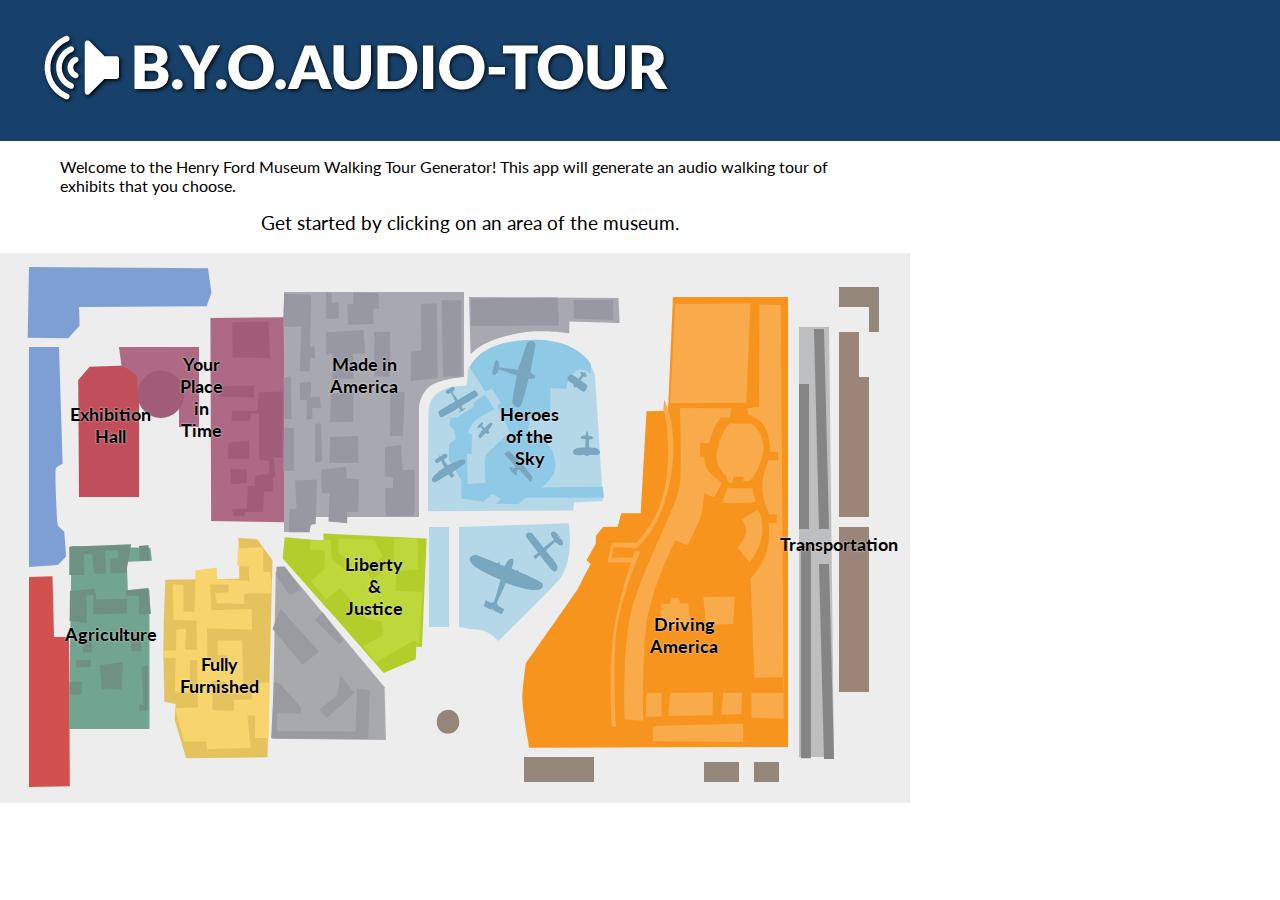
<file: index.html>
<!DOCTYPE html>
<html>
<head>
<meta charset="utf-8">
<title></title>
<link href="css/style.css" rel="stylesheet">
<link href="css/map-style.css" rel="stylesheet">
</head>
<body>
<div class="wrapper">
  <header class="header-main">
    <div class="inner">
      <h1><img src="images/header.png" alt="B.Y.O.B.Audio-Tour"></h1>
    </div>
  </header>
  <div class="content-wrap">
    <div class="inner">
      <p>Welcome to the Henry Ford Museum Walking Tour Generator! This app will generate an audio walking tour of exhibits that you choose.</p>
      <p>Get started by clicking on an area of the museum.</p>
    </div>  
      <div class="mapContainer">
      <div class="mapLabels">
      <p>Agriculture</p>
      <p>Exhibition Hall</p>
      <p>Your Place in Time</p>
      <p>Fully Furnished</p>
      <p>Made in America</p>
      <p>Liberty &amp; Justice</p>
      <p>Heroes of the Sky</p>
      <p>Driving America</p>
      <p>Transportation</p>
      </div>

      <div class="map">
      	<!-- Start SVG -->
<?xml version="1.0" encoding="UTF-8" standalone="no"?>
<!-- Created with Inkscape (http://www.inkscape.org/) -->

<svg
   xmlns:dc="http://purl.org/dc/elements/1.1/"
   xmlns:cc="http://creativecommons.org/ns#"
   xmlns:rdf="http://www.w3.org/1999/02/22-rdf-syntax-ns#"
   xmlns:svg="http://www.w3.org/2000/svg"
   xmlns="http://www.w3.org/2000/svg"
   xmlns:sodipodi="http://sodipodi.sourceforge.net/DTD/sodipodi-0.dtd"
   xmlns:inkscape="http://www.inkscape.org/namespaces/inkscape"
   width="910"
   height="550"
   id="svg2"
   version="1.1"
   inkscape:version="0.48.3.1 r9886"
   sodipodi:docname="map.svg">
  <defs
     id="defs4">
    <font
       horiz-adv-x="1024"
       id="font5081"
       inkscape:label="font 1">
      <font-face
         units-per-em="1024"
         id="font-face5083"
         font-family="SVGFont 1" />
      <missing-glyph
         d="M0,0h1000v1024h-1000z"
         id="missing-glyph5085" />
    </font>
  </defs>
  <sodipodi:namedview
     id="base"
     pagecolor="#ffffff"
     bordercolor="#666666"
     borderopacity="1.0"
     inkscape:pageopacity="0.0"
     inkscape:pageshadow="2"
     inkscape:zoom="1"
     inkscape:cx="304.70566"
     inkscape:cy="283.6295"
     inkscape:document-units="px"
     inkscape:current-layer="layer2"
     showgrid="false"
     width="1200px"
     inkscape:window-width="1366"
     inkscape:window-height="744"
     inkscape:window-x="0"
     inkscape:window-y="24"
     inkscape:window-maximized="1"
     inkscape:snap-grids="true"
     inkscape:snap-to-guides="false"
     inkscape:snap-global="true"
     fit-margin-top="0"
     fit-margin-left="0"
     fit-margin-right="0"
     fit-margin-bottom="0"
     inkscape:snap-center="true"
     inkscape:snap-object-midpoints="true"
     inkscape:snap-page="true">
    <inkscape:grid
       type="xygrid"
       id="grid3064"
       empspacing="5"
       visible="true"
       enabled="true"
       snapvisiblegridlinesonly="true"
       originx="-151px"
       originy="-524px" />
  </sodipodi:namedview>
  <metadata
     id="metadata7">
    <rdf:RDF>
      <cc:Work
         rdf:about="">
        <dc:format>image/svg+xml</dc:format>
        <dc:type
           rdf:resource="http://purl.org/dc/dcmitype/StillImage" />
        <dc:title></dc:title>
      </cc:Work>
    </rdf:RDF>
  </metadata>
  <g
     inkscape:groupmode="layer"
     id="layer2"
     inkscape:label="Map"
     style="display:inline"
     transform="translate(-151,-126)">
    <rect
       style="fill:#ececec;fill-opacity:0.96470588;stroke:none"
       id="rect3908"
       width="910"
       height="550"
       x="151"
       y="126" />
    <path
       style="fill:#d2504e;fill-opacity:1;stroke:none"
       d="m 180,450 23.50573,-0.8111 1.49923,60.90359 L 220,510 220.83123,659.18757 180,660 z"
       id="hotdogs"
       inkscape:connector-curvature="0"
       sodipodi:nodetypes="ccccccc" />
    <path
       id="rooms"
       style="fill:#7e9fd4;fill-opacity:1;stroke:none"
       d="m 180,140 178.95568,1.24318 3.47615,24.51962 -4.81751,13.44624 L 230,180 l 0.60544,18.58745 -11.22607,12.65529 -40.7142,-0.41809 z m 0,80 30,0 3.62678,116.66593 c 0,0 -5.01615,2.37286 -6.59893,4.35024 -1.58278,1.9774 0.99774,51.80759 0.99774,51.80759 0,0 0.17038,5.14121 1.63138,6.72313 1.46098,1.5819 5.6248,5.1412 5.6248,5.1412 l 1.87468,24.91509 -8.20608,8.30504 L 180,440 z"
       inkscape:connector-curvature="0" />
    <path
       id="random"
       style="fill:#948678;fill-opacity:1;stroke:none"
       d="m 905,635 0,20 25,0 0,-20 z m -50,0 0,20 35,0 0,-20 z m -180,-5 0,25 70,0 0,-25 z m -75.99386,-47.13962 c 14.41526,0 15.43489,23.38244 0.62084,23.72865 -15.63776,0.36547 -15.83356,-22.93769 -0.62084,-23.72865 z M 990,160 l 40,0 0,45 -10,0 0,-25 -30,0 z"
       inkscape:connector-curvature="0" />
    <path
       id="rightBars"
       style="fill:#9b8578;fill-opacity:1;stroke:none"
       d="m 990,205 20,0 0,45 10,0 0,140 -30,0 z m 0,195 30,0 0,165 -30,0 z"
       inkscape:connector-curvature="0" />
<a xlink:href="#" class="rollOver">       
    <path
       style="fill:#bdbec0;fill-opacity:1;stroke:none"
       d="m 950,200 30,0 5,430 -35,0 z"
       id="track"
       inkscape:connector-curvature="0"
       sodipodi:nodetypes="ccccc" />
    <path
       id="trains"
       style="fill:#858585;fill-opacity:1;stroke:none"
       d="m 950,257 10,0 0,145 -10,0 z m 20,180 10,0 5,195 -10,0 z m -18.125,-20.875 10,0 0,215 -10,0 z M 965,202 l 10,0 5,200 -10,0 z"
       inkscape:connector-curvature="0" />
</a>
<a xlink:href="#" class="rollOver">    
    <path
       sodipodi:nodetypes="ccccccc"
       style="fill:#c04e5b;fill-opacity:1;stroke:none"
       d="m 230,370 -0.76667,-116.91024 11.43183,-13.44625 36.24908,-1.11237 L 290,250 l 0,120 z"
       id="exhibitHall"
       inkscape:connector-curvature="0" />
</a>
<a xlink:href="#" class="rollOver">    
    <path
       id="dymaxion"
       style="fill:#ae6985;fill-opacity:1;stroke:none"
       d="m 361.41421,191.00862 73.43503,-0.7071 0.70711,205.05382 -73.43503,-1.41421 z M 270,220 l 80,0 0,80 -20,0 0,-20 -40.52141,-5.85245 -1.57429,-25.37102 -11.24321,-8.34206 -4.0486,-0.79096 z"
       inkscape:connector-curvature="0" />
    <path
       id="dymaxion2"
       style="fill:#a15d78;fill-opacity:1;stroke:none"
       d="m 381.48411,341.92592 0.35355,15.20279 15.90991,-1.06066 0,-13.43502 z m -2.12132,-26.51651 -0.35355,16.26346 21.2132,0 -0.35355,-17.67767 z m 30.40559,-49.85102 -1.41421,18.38477 -24.74874,-0.35355 -1.41421,10.25305 18.73833,-0.35356 1.06066,-7.07106 8.13172,0.35355 0,46.31549 9.8995,0.70711 0.35355,12.37437 -14.14213,2.47487 0,9.8995 -7.42462,0.35355 -0.35356,11.31371 -0.35355,11.31371 -14.84924,0.70711 1.06066,7.07106 11.31371,0 0.35355,-4.24264 18.03122,-0.35355 1.06066,-20.15254 8.83884,-0.35356 0,-14.14213 2.47487,0 -1.41421,-19.79899 8.13172,0 0.70711,-65.76093 z m -37.47666,-6.36396 32.88047,-0.70711 -0.35356,12.02081 -34.29468,-1.06066 z m 10.96016,-63.63962 0.35355,35.00179 37.47666,0.35355 -1.76777,-36.416 z m -48.08326,71.77133 c 0,13.08257 -10.44722,23.68808 -23.33453,23.68808 -12.8873,0 -23.33452,-10.60551 -23.33452,-23.68808 0,-13.08256 10.44722,-23.68808 23.33452,-23.68808 12.88731,0 23.33453,10.60552 23.33453,23.68808 z"
       inkscape:connector-curvature="0" />
</a>
<a xlink:href="#" class="rollOver">       
    <path
       style="fill:#71a491;fill-opacity:1;stroke:none"
       d="m 222.57538,419.09188 78.80038,1.8097 1.55763,12.84113 -25.19808,1.09005 1.1285,29.12442 21.54591,-0.81078 0.0964,138.97492 -80.75915,0 z"
       id="farm1"
       inkscape:connector-curvature="0"
       sodipodi:nodetypes="ccccccccc" />
    <path
       id="farm2"
       style="fill:#6f9184;fill-opacity:1;stroke:none"
       d="m 292.38865,540.26937 2.12133,37.12311 -4.5962,0.35355 0.35355,6.71752 8.83884,-1.41422 0,-45.25483 z m -11.3137,-33.58757 1.41421,17.67767 9.89949,-0.35355 -1.41421,-16.97057 z m -30.4056,31.46625 2.12132,24.04163 19.79899,0.35356 1.06067,-27.22362 z m -17.32411,-27.22361 0.70711,14.49569 9.19238,0 -0.7071,-12.02082 z m -6.36396,22.62742 0.35355,7.07106 14.49569,-0.7071 0,-7.07107 z m -6.36396,21.56675 0,12.37437 11.66726,0 0.70711,-13.08147 z m 56.56854,-91.92388 -0.35355,5.65686 13.08147,0 0,18.73833 12.02082,-0.70711 -2.47488,-25.8094 z m -56.21499,0.70711 -0.35355,30.05204 17.32411,1.76776 -0.7071,-27.22361 7.07106,-0.7071 0,19.44543 33.58758,-0.7071 0.35355,-14.49569 -30.75915,0.35355 -1.76776,-10.96015 z m 68.94291,-44.90128 0.70711,14.84924 10.6066,-0.70711 -1.76777,-15.20279 z m -69.65002,0.7071 0,28.28428 15.2028,0 -0.70711,-21.21321 8.48528,0.70711 1.76777,19.09188 12.02082,0.70711 -0.70711,-24.04163 13.08147,0.35355 0,7.07107 -8.13172,1.41421 0.35355,14.14214 15.55635,-0.35355 3.18198,-18.38478 1.76777,-10.25305 z"
       inkscape:connector-curvature="0" />
</a>
<a xlink:href="#" class="rollOver">       
    <path
       style="fill:#e4c35e;fill-opacity:1;stroke:none"
       d="m 389.47316,410.99783 0.93945,40.72166 -74.1174,1.01872 -1.527,41.83681 -0.43411,30.36365 1.0212,49.82886 11.26721,2.22198 -0.96148,15.7115 11.44746,38.65614 81.37698,-1.00058 5.04637,-197.21199 -15.32819,-20.96032 z"
       id="chairs"
       inkscape:connector-curvature="0"
       sodipodi:nodetypes="ccccccccccccc" />
    <path
       style="fill:#f7d56c;fill-opacity:1;stroke:none"
       d="m 346.48232,443.39574 -1.06066,41.36575 -10.96015,-0.35355 0,-26.51651 -10.6066,-0.70711 0.7071,35.7089 22.98097,0.7071 0.70711,29.34494 -12.02081,-0.35356 0.7071,-20.85965 -9.54594,0.70711 -0.35355,20.85965 -12.37437,0.35355 0.70711,7.42462 11.3137,-0.35355 -0.7071,34.64823 14.84924,0 0,-32.17336 7.42462,0 0.70711,47.37616 -22.98097,0.35355 9.19239,33.58757 22.27386,0 0.70711,7.77818 43.48706,-1.41422 -3.18198,-32.52691 7.77818,0.35356 -0.35356,22.27386 13.78859,0 1.06066,-55.50788 -17.32412,0.7071 -0.35355,16.26346 -18.03123,0.35355 0,10.96016 -21.56675,-0.70711 -0.35356,-28.99138 14.14214,0.35356 0.70711,12.37437 16.26345,0 -1.06066,-53.38657 -24.39518,0 0,15.2028 9.54594,-0.35355 0.35355,7.77817 -20.15254,-1.41421 -0.35355,-33.23402 44.90128,1.06066 -0.35356,-20.5061 -40.30508,1.41422 -1.41422,-25.8094 18.73833,0 -0.35355,7.77817 -13.43503,0.70711 2.12132,10.25305 26.87006,0.7071 0.70711,-10.6066 27.57716,0 -1.76777,-21.56675 -7.07107,0 -0.35355,-24.74874 -25.10229,1.41421 -0.70711,17.32412 11.66727,0.7071 0.35355,14.49569 -32.17336,-2.12132 -0.35355,-11.31371 z"
       id="chairs2"
       inkscape:connector-curvature="0" />
</a>
<a xlink:href="#" class="rollOver">       
    <path
       style="fill:#b3cd2a;fill-opacity:1;stroke:none"
       d="M 577.6625,411.4119 573,520 l -5.72171,-0.2065 -0.53227,12.4104 -32.11084,13.8411 -50.2288,-57.45059 -8.64106,-9.67406 -42.06715,-47.39365 1.96067,-21.28503 39.03084,3.38604 -0.3734,-7.13208 z"
       id="justice"
       inkscape:connector-curvature="0"
       sodipodi:nodetypes="cccccccccccc" />
    <path
       style="fill:#bed73b;fill-opacity:1;stroke:none"
       d="m 461.18033,413.77031 0,9 14.5,1 -0.5,18.5 -13.5,12 15.5,18 14,-11 27.5,31 14,2 1.5,13.5 -20,11.5 13,16 37.5,-21.5 5.5,2.5 3,-51.5 -26.5,-1 0.5,-19.5 22.5,-2 -1.5,-31 -23,0.5 -0.5,22.5 -21.5,19 -5,-9 15.5,-15 -8.5,-16.5 -35.5,-1 -0.5,14 14.5,12 -6.5,6.5 -14.5,-12.5 -1,-19 z"
       id="justice2"
       inkscape:connector-curvature="0" />
</a>
<a xlink:href="#" class="rollOver">
    <path
       style="fill:#a8a9ad;fill-opacity:1;stroke:none"
       d="m 426.73386,444.44317 -3.23438,167.28709 113.40362,1.18642 -1.31053,-52.59853 L 440,445.23413 z"
       id="blueBase"
       inkscape:connector-curvature="0" />
    <path
       id="blue"
       style="fill:#9a9ba0;fill-opacity:1;stroke:none"
       d="m 435.93133,439.50665 16.61701,23.33453 -11.66726,5.3033 -13.43503,-19.09188 0,-9.19239 z m 55.15433,108.5409 14.14214,18.03122 -27.22361,25.10229 -7.77818,-8.48528 18.38478,-14.84924 z m -17.67767,-63.28606 -7.42462,8.13173 24.04163,24.39518 4.59619,-3.88909 z m -42.77996,71.77134 21.92031,24.74873 -1.06066,5.30331 -23.33452,-0.35356 0,18.03123 78.48885,0.35355 1.41421,-42.77996 12.72793,1.41421 -1.76777,48.79037 -96.87363,-0.70711 2.82843,-56.56854 z m 1.06066,-74.59977 38.53732,42.77996 -16.97056,13.08148 -29.69849,-36.06245 8.48528,-21.56676 z"
       inkscape:connector-curvature="0" />      
    <path
       id="steam"
       style="fill:#a8a8b1;fill-opacity:1;stroke:none"
       d="m 620,170 149.5,1 1.09459,24.91662 -50.15887,-1.41535 -0.27712,12.00004 c 0,0 -27.29561,-4.09555 -46.59709,-0.92666 -43.06671,7.07062 -51.93884,22.14675 -51.93884,22.14675 z m -185,-5 180,0 0,85 c 0,0 -25.92627,2.09044 -35,10 -9.07372,7.90955 -10,20 -10,20 l 0,110 -60,0 -45,0 -5,15 -25,0 z"
       inkscape:connector-curvature="0" />
    <path
       id="steam2"
       style="fill:#9898a3;fill-opacity:1;stroke:none"
       d="m 724.5,173 0.5,18.5 39.5,1.5 -0.5,-20 z m -102.5,-1.5 0,27.5 88,-0.5 -1.5,-28 z m -186.77577,129.06017 9.54594,0.35356 0,43.13351 -10.60661,0 z m 10.96015,53.03301 21.92031,-1.06066 -1.41421,44.54773 -5.65686,0.7071 -0.35355,7.42463 -20.85965,0 0.70711,-22.98097 7.07106,-0.35356 z m 89.80256,-33.94112 -0.35355,29.69848 8.48528,1.06066 0,10.6066 -7.77818,0 0.35356,28.28427 28.63782,-0.7071 0.35356,-45.96194 -12.02082,0.35355 -1.76777,-25.10229 z m -63.99316,22.98097 1.06066,23.68807 7.77817,0 -1.41421,28.28427 18.73833,1.76777 0,-11.31371 10.96015,0 0.70711,-32.88046 -12.02081,-0.70711 -0.70711,-11.66726 z m 9.19239,-32.52692 -0.70711,25.8094 28.99138,0 -0.35356,-26.87006 z m -15.2028,-13.43503 0,38.89088 7.42462,-1.41422 -1.41421,-37.83021 z m 75.30687,-30.75914 0,43.13351 12.72792,-0.35355 1.76777,-43.84062 z m -59.04341,1.06066 -1.41422,28.28427 23.33453,-0.35355 0.35355,-30.75915 z m -31.46626,-11.31371 0.35356,17.32412 6.71751,0.35355 -0.35355,19.44544 6.01041,-1.06066 -0.35356,-10.96016 8.83884,0.70711 -1.41422,-12.02082 -8.83883,0.70711 0.35355,-15.2028 z m -16.26345,-4.94975 1.06066,41.36575 7.07107,0 -0.70711,-42.77996 z m 90.86322,-45.96194 0,44.90128 15.9099,0 -0.35355,-44.90128 z m -48.08326,0.70711 0,21.92031 6.01041,-0.70711 0.35355,25.10229 20.85965,0.35356 -0.70711,-25.10229 12.37437,-0.70711 -1.76777,-23.33452 z m 115.2584,-32.17336 1.41422,76.36753 18.73833,-0.35355 -0.35356,-76.01398 z m -20.50609,3.53553 0.35355,46.3155 -10.6066,1.76777 0,28.99137 26.87006,-2.82842 -0.70711,-74.59977 z m -67.88225,-11.66726 0.35355,11.66726 -6.36396,0.35356 1.06066,20.50609 25.10229,-0.7071 0,-15.2028 6.01041,0 -1.06066,-15.55635 z m -26.87006,0.35356 5.3033,0 0,10.25304 7.07107,0 0,15.90991 -13.08148,0 z m -42.07285,1.41421 26.87005,0.70711 -1.06066,51.97235 4.5962,0 0.35355,11.3137 -4.59619,0 -1.06066,13.78859 -9.54595,-0.70711 1.41422,-44.19417 -18.38478,0 z"
       inkscape:connector-curvature="0" />
</a>
<a xlink:href="exhibit-items-screen.html" class="rollOver">       
    <path
       inkscape:connector-curvature="0"
       d="m 939,620 -258.71476,0.68502 c 0,0 -6.76771,-35.59299 -6.88675,-47.8528 -0.11903,-12.2598 3.53892,-36.77942 3.53892,-36.77942 L 728,463.25 741.759,436.82966 737.5,433.25 l 9.25,-16.5 0.25,-8 7,-8.75 14.83606,-0.35187 3.31755,-13.48138 19.48008,0 5.87137,-102.03325 21.48708,-0.39548 L 824,170 l 115,0 z"
       style="fill:#f7941d;fill-opacity:1;stroke:none"
       id="drivingAmerica" />
    <path
       id="drivingAmerica2"
       style="fill:#f9aa4b;fill-opacity:1;stroke:none"
       d="m 763.17653,599.72471 c -1.42923,-8.70051 -3.07957,-57.35377 0.45358,-86.60962 4.96713,-41.12968 18.57669,-77.51363 18.57669,-77.51363 l -23.7657,0 4.17778,-20.16937 24.48589,0.39548 c 0,0 25.57025,-22.54223 30.44275,-65.6493 4.87252,-43.10706 -3.09858,-68.02216 -3.09858,-68.02216 l 0.63678,-9.49146 c 0,0 15.43151,26.84977 6.74742,77.51362 -9.01571,52.59854 -34.32656,70.79051 -34.32656,70.79051 l -22.86849,-0.79095 -1.92359,10.28242 20.97949,0.39549 2.23079,-7.1186 5.27742,1.18642 c 0,0 -21.79016,49.43472 -24.63227,89.37797 -2.84211,39.94324 0.44362,85.81864 0.44362,85.81864 z m 63.07019,-422.76567 -5.06877,99.26491 76.03131,-0.39548 4.28956,-99.2649 z m 84.18676,0.61223 L 909.95753,280 l -11.47544,1.18643 0.61441,6.32764 c 0,0 15.32468,4.35026 19.10372,18.19197 3.77905,13.84173 3.01205,18.98294 3.01205,18.98294 l 7.79204,0 0.59103,9.09599 -10.01164,-0.79096 c 0,0 -6.64559,15.8191 -6.46755,27.68344 0.17802,11.86433 7.28648,26.89248 7.28648,26.89248 l 7.40244,0 -0.0702,8.30504 -8.18164,0 c 0,0 2.31525,15.8191 -2.65392,30.84725 -4.9692,15.02816 -15.28702,24.12414 -15.28702,24.12414 L 905.38637,550.90222 935,550 l -0.29788,15.93038 -32.33693,0 0.17906,24.91509 32.21892,0.79096 -2.96063,-413.66968 z m -79.44429,103.39841 51.36842,0.39548 -1.74659,9.09598 -8.63024,0.39548 c 0,0 -5.5012,5.53669 -7.73199,12.65528 -2.23079,7.1186 -4.61519,12.65529 -4.61519,12.65529 l -8.57123,0 -0.11697,13.84173 4.40362,-0.79096 c 0,0 -1.53399,10.28242 6.36487,17.40102 7.89885,7.11859 11.44086,9.49146 11.44086,9.49146 l -8.027,14.63268 -9.81124,-4.74573 c 0,0 -0.76596,18.19197 -5.47575,28.86986 -4.7098,10.67791 -11.33198,23.72867 -11.33198,23.72867 l -12.08987,-5.14121 c 0,0 -25.29656,49.43471 -29.40209,87.40056 -4.10552,37.96587 -2.95598,92.93727 -2.95598,92.93727 l -18.52387,-1.18643 c 0,0 -2.74459,-70.39503 6.93334,-109.15186 9.67794,-38.75681 45.36252,-105.59253 47.95849,-122.99355 2.59596,-17.40103 0.56039,-79.49102 0.56039,-79.49102 z m 49.90565,15.42363 21.75869,0.39548 c 0,0 13.77848,9.49146 11.45412,27.68344 -2.32436,18.19197 -13.38579,29.66083 -13.38579,29.66083 l -6.62323,0 0.64899,-4.35026 -10.12964,0 -1.27459,5.93217 -3.89601,0 -2.71603,-7.90957 c 0,0 -11.85387,-6.72311 -8.30169,-25.31057 3.55217,-18.58745 12.46518,-26.10152 12.46518,-26.10152 z m 22.27145,64.85835 c 0,0 3.68444,11.86433 3.05885,13.44624 -0.62562,1.58191 -33.29313,1.18642 -33.29313,1.18642 l 5.58753,-14.92928 c 0.47552,0.0639 14.56257,0.45373 24.64675,0.29662 z m -10.50497,31.24272 16.27984,-9.88693 c 0,0 6.86025,11.46885 3.72109,27.28795 -3.13918,15.81912 -12.01658,25.70606 -12.01658,25.70606 l -12.1733,-15.02816 c 0,0 7.08301,-8.30503 8.4166,-14.63267 1.33359,-6.32764 -4.22765,-13.44625 -4.22765,-13.44625 z m -80.7471,84.23676 9.35043,0 0.0468,-5.53669 8.63023,-0.39548 1.12202,5.53669 8.18163,0 2.48108,22.54223 -30.44793,0.39547 z m 42.30075,-6.72312 31.61672,-0.39547 -1.73335,27.28796 -27.05949,1.18643 z m -56.41378,96.10108 14.80485,0 0.0255,23.33318 -16.03268,0.39548 z m 23.37608,0 -1.86354,22.9377 44.14297,-0.79095 0.69474,-22.9377 z m 53.04481,-0.39547 -2.13515,22.14675 20.37728,-0.79096 0.45875,-21.35579 z m -70.01939,33.22012 -0.29396,15.02815 90.21055,1.18643 0.0457,-18.58745 z"
       inkscape:connector-curvature="0" />
</a>
<a xlink:href="#" class="rollOver">       
    <path
       id="skyHeroes"
       style="fill:#b4d7e9;fill-opacity:0.98431373;stroke:none"
       d="m 610,400 109.80769,-3.8051 c 0,0 6.09954,39.54777 -10.68383,57.73974 -16.78337,18.19197 -59.82842,60.11262 -59.82842,60.11262 0,0 -9.11298,-10.28242 -18.44515,-11.07338 C 621.51812,502.18293 610,500 610,500 z m -30,0 20,0 0,100 -20,0 z m 37.68579,-141.22636 1.32431,-15.31698 c 0,0 6.09373,-27.68344 65.36795,-30.0563 51.45855,-2.05999 61.55084,34.01108 61.55084,34.01108 l 7.98633,126.55286 -28.86704,1.58192 -0.96186,7.90954 -144.95005,0.79096 c 0,0 0.058,-87.90483 0.35181,-99.86302 0.69569,-28.31484 38.19771,-25.61006 38.19771,-25.61006 z"
       inkscape:connector-curvature="0" />
    <path
       style="fill:#8ac7e6;fill-opacity:0.90867579;stroke:none;display:inline"
       d="m 612.15622,371.52856 0.25,-18.25 -12.5,-20 0,-15.75 6.75,-6 -1.5,-8.5 -4.75,-4.25 1,-8 6.5,-0.25 16.75,-10.75 0.25,-4.5 11,-7.75 9.75,14.75 c 0,0 -18.5,9 -22,14 -3.5,5 -5,9.5 -5,9.5 l 4.5,2 -0.75,19.25 -4.5,-0.25 0.75,30.25 18,-1.25 c 0,0 -1.75,-22.5 0,-26.5 1.75,-4 24.25,-24 24.25,-24 l -13,-26.75 4.25,-2.5 -9.25,-14.5 -6.75,3 -15,-23.75 c 0,0 7.43091,-28.79855 66.5,-28 41.48778,0.56087 54.25,24.25 54.25,24.25 l 0,9.75 c 0,0 -7.25,-8 -15.5,-2.25 -8.25,5.75 -9,17.25 -9,17.25 l -15.75,-0.75 -0.75,29.5 -19,-1 -3.5,16.5 c 0,0 3.75,-2.75 11.5,2.75 7.75,5.5 16.41597,13.60827 16.25,29.75 -0.13942,13.55978 -14,22 -14,22 l 61.78858,-0.85355 1.01777,11.08578 -78.05635,0.0178 -7.75,6.5 -22.25,-0.5 5.25,-4.75 -9,-4.75 -9,7.5 z"
       id="skyHeroes2"
       inkscape:connector-curvature="0"
       sodipodi:nodetypes="cccccccccccccsccccccsccccccsccscccccsscccccccccc" />
    <path
       id="planes"
       style="fill:#76a5bd;fill-opacity:0.96470588;stroke:none"
       d="m 655.125,326.75 c 0,0 3.25,-3.625 5.875,-1.75 2.625,1.875 10.375,10.375 10.375,10.375 l 3.25,-1 c 0,0 1.375,-2.375 2,-1.75 0.625,0.625 -1.25,2.5 -1.25,2.5 l -1.375,3.25 c 0,0 9.25,9.5 9.375,12.125 0.125,2.625 -2,4.25 -2,4.25 l -11.5,-12.5 -2.625,2.375 c 0,0 1.25,3 0.875,3.75 -0.1875,0.375 -3.15625,-1.09375 -5.07813,-3.28125 C 661.125,342.90625 660.25,340 660.25,340 c 0,0 1.875,-0.125 2.75,0.625 0.875,0.75 1.75,1.125 1.75,1.125 l 2,-2.125 z m 81,-6.25 c 0,0 -11.375,-1 -12.125,4.25 -0.75,5.25 10.875,2.875 10.875,2.875 0,0 1.25,0.875 2.875,1 1.625,0.125 2.625,-0.75 2.625,-0.75 0,0 10.90573,1.44567 10.625,-2.625 -0.3914,-5.67543 -10.85943,-4.42301 -10.875,-4.75 l -0.375,-7.875 c 0,0 4.5,0.25 4.375,-1.875 -0.11228,-1.90883 -4.75,-2.125 -4.75,-2.125 0,0 -0.625,-4.625 -1.375,-4.625 -0.75,0 -1.375,4.625 -1.375,4.625 0,0 -4.375,-0.25 -4.875,1.875 -0.5,2.125 4.875,1.75 4.875,1.75 z m -4.5,-75.125 c 1.125,-1 3.125,0.375 3.125,0.375 l 1.625,-0.625 0.125,1.875 c 0,0 1.75,1.625 1,2.375 -0.75,0.75 -3.25,0 -3.25,0 l -2.5,4.125 c 0,0 6.125,3.875 6.5,5 0.375,1.125 -1.5,5.75 -3.25,6.125 -1.75,0.375 -7.125,-4.5 -7.125,-4.5 0,0 -2.25,0.625 -2.75,0.125 -0.5,-0.5 -0.75,-3 -0.75,-3 0,0 -7.75,-4 -5.625,-7 2.125,-3 4.375,-2.875 4.875,-2.625 0.5,0.25 5.875,4.125 5.875,4.125 l 3.25,-4 c 0,0 -2,-0.875 -1.125,-2.375 z m -47.4108,183.967 4.86136,-3.88909 -11.75565,-15.29119 c 0,0 -1.14905,-3.18198 0.88388,-4.24264 2.03294,-1.06066 5.3033,0.7955 5.3033,0.7955 l 11.13694,13.96536 c 0,0 6.98268,-5.74525 7.77817,-6.18719 0.7955,-0.44194 2.82843,-1.94454 2.82843,-1.94454 0,0 -5.48008,-5.65686 -2.38649,-7.6014 3.0936,-1.94454 6.18719,3.18198 6.18719,3.18198 l -0.26517,1.94454 2.82843,-1.59099 -1.76777,3.0936 2.20971,0.26516 c 0,0 3.35876,4.86136 1.5026,6.36396 -1.85615,1.5026 -7.68978,-3.44714 -7.68978,-3.44714 l -8.92722,8.92722 c 0,0 10.43477,12.07602 11.40209,15.29118 0.57851,1.92288 0.17678,4.41942 -2.2981,5.56847 -2.47487,1.14905 -15.29118,-16.52862 -15.29118,-16.52862 l -4.24264,4.33103 z m -28.4642,9.783 c 0,0 3.45363,-7.51632 6.25,-7.25 2.625,0.25 2.42234,0.92612 2.5,2.25 0.11259,1.91948 -2,7.5 -2,7.5 l 4.875,2.125 1.5,-0.875 0.625,1.75 c 0,0 24,10.25 24.375,12.5 0.375,2.25 0,6 -9,6 -9,0 -28,-7.125 -28,-7.125 l -9,19.875 1.25,3 6.125,3.5 -2.625,5 -7.375,-3.625 -0.25,-1.5 -1.5,1.5 -0.375,-2.125 -1.875,0.875 -6.5,-3.125 1.875,-6.375 5.375,3 3.125,-1.25 6.5,-22 c 0,0 -25,-10 -29.625,-17 -4.625,-7 4.875,-7.875 4.875,-7.875 l 21.625,8.375 2.25,-1.5 -0.125,2.75 z m 25.375,-193.375 5,-25.875 c 0,0 1.625,-4.75 -2.75,-5.625 -4.375,-0.875 -5.75,3.125 -5.75,3.125 l -8.75,25.5 -18.625,-2.375 c 0,0 0,-7.5 -2.5,-7.25 -2.5,0.25 -2.625,6.25 -2.625,6.25 l -1.75,0.125 1.75,1.125 c 0,0 -3.75,5.5 -0.5,6.75 3.25,1.25 5.25,-5.25 5.25,-5.25 l 18,6.25 c 0,0 -5.25,26.5 -4.25,28.125 1,1.625 5.25,6.375 8.125,1.875 2.875,-4.5 7.875,-27 7.875,-27 l 2.25,0.625 2.625,-1.125 1.375,0.5 0.625,-3.75 -1.875,0.75 -2,-2.75 z m -82.5,92.625 c 0,0 14,-7.25 16.375,-5.75 2.375,1.5 0.75,4 0.75,4 l -12.625,8.875 2.5,3.5 -3.5,2.125 -2.5,-3.75 -12.625,7.75 c 0,0 -5,0.875 -3.875,-3.25 1.125,-4.125 12.25,-11.25 12.25,-11.25 L 592,333.5 c 0,0 -3.375,4.125 -5.625,1.75 -2.25,-2.375 3.875,-5.125 3.875,-5.125 l -0.125,-2 2,1.25 c 0,0 2.25,-4.25 5.5,-2.125 3.25,2.125 -3,5.5 -3,5.5 z m 38.375,-32.5 -5.625,5.5 c 0,0 -2.375,-0.75 -2,-2.125 0.375,-1.375 4.375,-6.875 4.375,-6.875 L 631.375,300 c 0,0 -1.875,1.625 -2.75,1 -0.875,-0.625 1.125,-3.125 1.125,-3.125 l 1,-0.625 c 0,0 2,-2.875 3,-1.875 1,1 -0.75,3.5 -0.75,3.5 l 2.75,2 c 0,0 5.25,-5.875 7.25,-5 2,0.875 -3.75,7.75 -3.75,7.75 l 1.25,1.875 -2.125,1.625 z M 589.5,284.5 c 2.375,-1.875 16.875,-10.25 16.875,-10.25 l -4.5,-8.5 c 0,0 -3.38224,2.23914 -4.625,0.5 -2.09626,-2.93355 3.125,-4.25 3.125,-4.25 L 601,261.375 c 0,0 2.625,-2.875 4.375,-0.75 1.75,2.125 -2.25,4.25 -2.25,4.25 l 5.875,8 16.625,-9.875 c 0,0 4,3.625 3.625,5 -0.375,1.375 -16.75,10.875 -16.75,10.875 l 1.125,3 2.625,-1.25 0.375,0.875 -2.375,1.5 c 0,0 0.625,0.75 -0.125,1 -0.75,0.25 -1.375,0 -1.375,0 l -2.5,1.25 -0.375,-0.5 2,-1.625 -2.25,-2.25 c 0,0 -15.625,9.25 -17.375,9.25 -1.75,0 -2.75,-5 -2.75,-5 z"
       inkscape:connector-curvature="0" />
</a>
  </g>
</svg>

      	<!-- End SVG -->
      </div>
    </div>  
</div> <!-- end content-wrap -->
</div> <!-- end wrapper -->
</body>
</html>
</file>
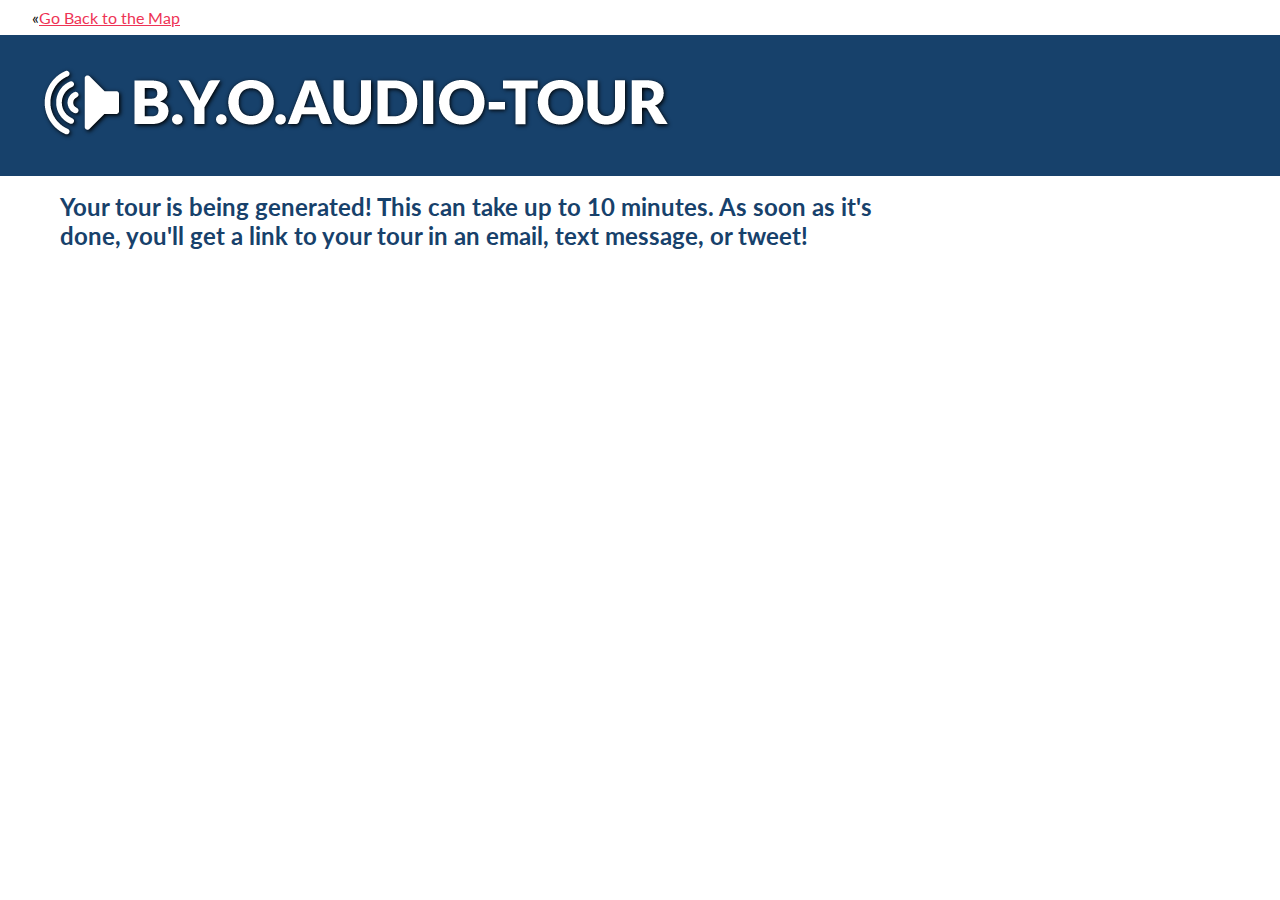
<file: thanks.html>
<!DOCTYPE html>
<html>
<head>
<meta charset="utf-8">
<title></title>
<link href="css/style.css" rel="stylesheet">
</head>
<body>
<div class="wrapper">
    <div class="banner inner">
      &laquo;<a href="index.html">Go Back to the Map</a>
    </div>
  <header class="header-main">
    <div class="inner">
      <h1><img src="images/header.png" alt="B.Y.O.B.Audio-Tour"></h1>
    </div>
  </header>
  <div class="content-wrap">
    <div class="inner">
 <h2>Your tour is being generated! This can take up to 10 minutes. As soon as it's done, you'll get a link to your tour in an email, text message, or tweet!
</h2>
  </div> <!-- end inner -->
</div> <!-- end content-wrap -->
</div> <!-- end wrapper -->
</body>
</html>
</file>
<file: css/style.css>
@import url(http://fonts.googleapis.com/css?family=Lato);
* {
  margin: 0;
  padding: 0;
}

body {
  font: 16px 'Lato', Helvetica, Arial, sans-serif;
}

h1 {
  font-weight: normal;
  font-size: 2.5em;
}

h3 {
  color: #17416b;
  margin-bottom: .5em;
}

p {
  margin-bottom: 1em;
}

a {
  color: #ee3355;
}

.header-main {
  background: #17416b;
  padding: 1em 0;
  color: #fff;
}
.header-main h2 {
  color: #fff;
  font-weight: normal;
  font-size: 1rem;
}

.content-wrap {
  padding: 1em 0;
}
.content-wrap h2 {
  margin-bottom: 1rem;
  color: #17416b;
}
.content-wrap .inner {
/*  margin-left: 135px;*/
  width: 820px;
margin-left: 60px;
  }/* added by JAS */

.inner {
  margin: 0 auto;
  width: 95%;
}

.banner {
  padding: 0.5em;
}/* added by JAS */

.exhibit-item {
  list-style: none;
  margin-bottom: 1em;
}

.exhibit-item label:before {
  content: "";
  position: absolute;
  height: 25px;
  width: 25px;
  background: #ee3355;
  top: 0;
  left: 0;
}

.exhibit-item label {
  padding: .5em 1.5em;
  position: relative;
  border: 1px solid #ccc;
  display: inline-block;
  min-width: 30em;
  cursor: pointer;
}

.exhibit-item label input {
  position: absolute;
  left: .5em;
  top: .5em;
  cursor: pointer;
}

.exhibit-item label img {
  vertical-align: middle;
}

.btn {
  border-radius: .3em;
  padding: 1.2em 0;
  cursor: pointer;
  font-size: 1.3em;
  width: 33rem;
  border: 0;
  color: #fff;
  background: #17416b;
}

.btn:hover {
  background: #205a95;
}

.btn:active {
  background: #123456;
}

#genTour, #socMedia {
  display: none;
}

.soc-media ul {
  list-style: none;
  margin-bottom: 2em;
}
.soc-media ul li {
  margin-bottom: .5em;
}
.soc-media ul li label {
  display: inline-block;
  text-align: right;
  width: 6.5em;
}
</file>
<file: css/map-style.css>
.content-wrap div.inner {
	width: 820px;
	margin-left:60px;
}
	.content-wrap div.inner p:nth-child(2) {
		text-align: center;
		font-size: 1.2em;
	}
.mapContainer {
	position: relative;

}
	.mapLabels {
		position: absolute;
		z-index: 50;
		text-align: center;
	}
		.mapLabels p {
			position: absolute;
			font-size: 18px;
			font-weight: bold;
			text-shadow:0px 0px 2px #eee;
			cursor: pointer;
		}
		.mapLabels p:nth-child(1) {
			top: 370px;
			left: 65px;
		}
		.mapLabels p:nth-child(2) {
			top: 150px;
			left: 70px;
		}
		.mapLabels p:nth-child(3) {
			top: 100px;
			left: 180px;
		}
		.mapLabels p:nth-child(4) {
			top: 400px;
			left: 180px;
		}
		.mapLabels p:nth-child(5) {
			top: 100px;
			left: 330px;
		}
		.mapLabels p:nth-child(6) {
			top: 300px;
			left: 345px;
		}
		.mapLabels p:nth-child(7) {
			top: 150px;
			left: 500px;
		}
		.mapLabels p:nth-child(8) {
			top: 360px;
			left: 650px;
		}
		.mapLabels p:nth-child(9) {
			top: 280px;
			left: 780px;
		}

.map {
	position: absolute;
	z-index: 1;
}
	a.rollOver:hover {
		opacity: 0.7;
		fill:#fff;
		cursor: pointer;
	}
</file>
